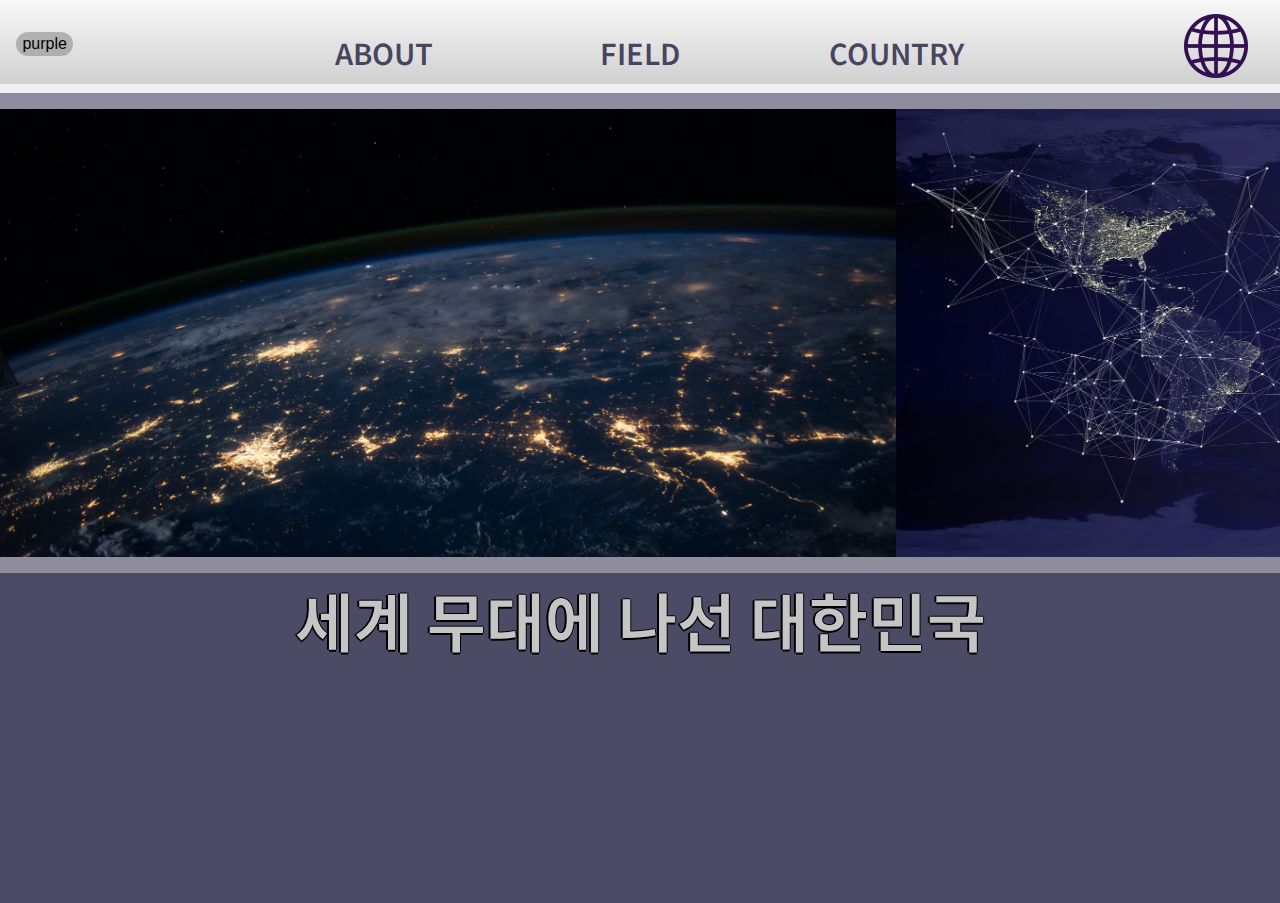
<file: index.html>
<!DOCTYPE html>
<html lang="en">
<head>
  <meta charset="UTF-8">
  <meta http-equiv="X-UA-Compatible" content="IE=edge">
  <meta name="viewport" content="width=device-width, initial-scale=1.0">
  <link rel="stylesheet" href="menugrid.css">
  <link rel="stylesheet" href="index.css">
  <link rel="preconnect" href="https://fonts.googleapis.com"><link rel="preconnect" href="https://fonts.gstatic.com" crossorigin><link href="https://fonts.googleapis.com/css2?family=Noto+Sans+KR:wght@100;300;400;500;700;900&display=swap" rel="stylesheet">
  <script src="https://www.w3schools.com/lib/w3.js"></script>
  <title>2022 한류 트렌드</title>
</head>
<body>
  <header>
    <div id="menu_tool">
      <button id="color_button" type="button"  onclick="color_change();">purple</button>
      <a href="index.html"><img id="world_img" src="world-wide-web.png"></a>
      <div class="menu_li">
      <span class="menu_lname">ABOUT</span>
      <ul class="menu">
        <li><a href="koreanwave.html">한류란?</a></li>
      </ul>
    </div>
    <div class="menu_li">
      <span class="menu_lname">FIELD</span>
      <ul class="menu">
        <li><a href="drama.html">드라마</a></li>
        <li><a href="movie.html">영화</a></li>
        <li><a href="k-pop.html">K-POP</a></li>
        <li><a href="food.html">음식</a></li>
      </ul>
    </div>
    <div class="menu_li">
      <span class="menu_lname">COUNTRY</span>
      <ul class="menu">
        <li><a href="asia.html">아시아·오세아니아</a></li>
        <li><a href="america.html">미주</a></li>
        <li><a href="europe.html">유럽</a></li>
        <li><a href="middleeast.html">중동</a></li>
        <li><a href="africa.html">아프리카</a></li>
      </ul>
    </div>
    </div>
  </header>
  <main>
    

    <div id="index_img">
      <img id="main_img" class="koreanwave" src="worldwide2.jpg" width="80%">
      <img id="main_img" class="koreanwave" src="worldwide1.jpg" width="80%">
    </div>
    <div id="index_des">세계 무대에 나선 대한민국</div>
  </main>
  <script>
    w3.slideshow(".koreanwave", 3000);
  </script>
  <script>
    function color_change(){
      const style = window.getComputedStyle(document.body);
      const color = style.backgroundColor;

      if (color == 'rgba(22, 18, 54, 0.765)'){
        document.body.style.backgroundColor = 'rgba(0, 10, 46, 0.765)';
        const btnElement = document.getElementById('color_button');
        btnElement.innerText = 'blue';
      }
      if(color == 'rgba(0, 10, 46, 0.765)'){
        document.body.style.backgroundColor = 'rgba(22, 18, 54, 0.765)';
        const btnElement = document.getElementById('color_button');
        btnElement.innerText = 'purple';
      }
    }
  </script>
    
</body>
</html>
</file>
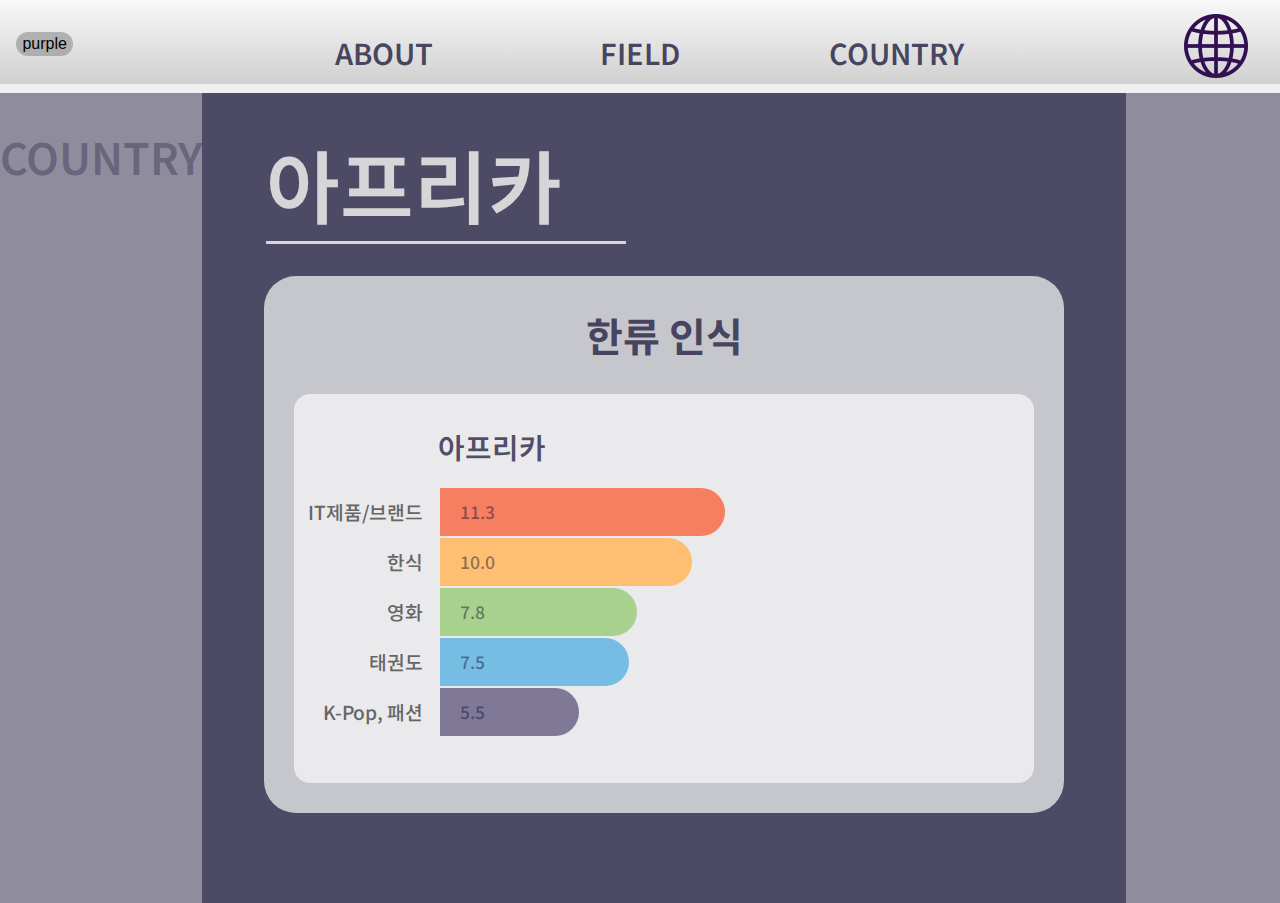
<file: africa.html>
<!DOCTYPE html>
<html lang="en">
<head>
  <meta charset="UTF-8">
  <meta http-equiv="X-UA-Compatible" content="IE=edge">
  <meta name="viewport" content="width=device-width, initial-scale=1.0">
  <link rel="stylesheet" href="menugrid.css">
  <link rel="stylesheet" href="grid.css">
  <link rel="stylesheet" href="country.css">
  <link rel="preconnect" href="https://fonts.googleapis.com"><link rel="preconnect" href="https://fonts.gstatic.com" crossorigin><link href="https://fonts.googleapis.com/css2?family=Noto+Sans+KR:wght@100;300;400;500;700;900&display=swap" rel="stylesheet">
  <title>2022 한류 트렌드</title>
</head>
<body>
  <header>
    
    <div id="menu_tool">
      <button id="color_button" type="button" onclick="color_change();">purple</button>
      <a href="index.html"><img id="world_img" src="world-wide-web.png"></a>
    <div class="menu_li">
      <span class="menu_lname">ABOUT</span>
      <ul class="menu">
        <li><a href="koreanwave.html">한류란?</a></li>
      </ul>
    </div>
    <div class="menu_li">
      <span class="menu_lname">FIELD</span>
      <ul class="menu">
        <li><a href="drama.html">드라마</a></li>
        <li><a href="movie.html">영화</a></li>
        <li><a href="k-pop.html">K-POP</a></li>
        <li><a href="food.html">음식</a></li>
      </ul>
    </div>
    <div class="menu_li">
      <span class="menu_lname">COUNTRY</span>
      <ul class="menu">
        <li><a href="asia.html">아시아·오세아니아</a></li>
        <li><a href="america.html">미주</a></li>
        <li><a href="europe.html">유럽</a></li>
        <li><a href="middleeast.html">중동</a></li>
        <li><a href="africa.html">아프리카</a></li>
      </ul>
    </div>
    </div>
  </header>
  <main>
    <leftside>
      <div id="menu_title">COUNTRY</div>
    </leftside>
    <maincontent>
      <div id="menu_li">아프리카</div>
      <div class="area_poll">
        <h1 id="poll_title">한류 인식</h1>
        <div class="box_poll">
          <p class="txt_question">아프리카</p>
          <div class="box_poll_graph">
            <ul class="list_poll_graph">
              <li>
                <span class="txt">IT제품/브랜드</span>
                <span class="txt_num">11.3</span>
              </li>
              <li>
                <span class="txt">한식</span>
                <span class="txt_num">10.0</span>
              </li>
              <li>
                <span class="txt">영화</span>
                <span class="txt_num">7.8</span>
              </li>
              <li>
                <span class="txt">태권도</span>
                <span class="txt_num">7.5</span>
              </li>
              <li>
                <span class="txt">K-Pop, 패션</span>
                <span class="txt_num">5.5</span>
              </li>
            </ul>            
            <div class="score_list"></div>
          </div>
        </div>
        <!-- //문항 -->
      </div>

    </maincontent>
    
    <rightside>

    </rightside>
  </main>

  <script>
    const part = document.querySelectorAll(".box_poll_graph");
    const questions = document.querySelectorAll(".list_poll_graph");
    const color = ["#F57F60", "#FEBF72", "#A9D18E", "#76BDE4", "#7F7896"];
    let rect = questions[0].offsetWidth; 


for(let i=0; i < questions.length ; i++ ){
    //** 그래프 그리기
    const lis = questions[i].querySelectorAll("li");
    const scoreValue = new Array();
    rect = questions[i].style.width = rect/rect * 20;
   
    for(let b = 0; b < lis.length ; b++ ){
        let bar = document.createElement("div");
        let num = null;
        let width = null;

        num = lis[b].querySelector(".txt_num").innerHTML;
        scoreValue.push(+ num);
        bar.className = "bar";
        bar.style.width = `${scoreValue[b] / rect * 100}%`; 
        bar.style.height = "3rem";
        bar.style.backgroundColor = color[b];
        lis[b].append(bar);
    }
 
}
  </script>
  <script>
    function color_change(){
      const style = window.getComputedStyle(document.body);
      const color = style.backgroundColor;
      if (color == 'rgba(22, 18, 54, 0.765)'){
        document.body.style.backgroundColor = 'rgba(0, 10, 46, 0.765)';
        const btnElement = document.getElementById('color_button');
        btnElement.innerText = 'blue';
      }
      if(color == 'rgba(0, 10, 46, 0.765)'){
        document.body.style.backgroundColor = 'rgba(22, 18, 54, 0.765)';
        const btnElement = document.getElementById('color_button');
        btnElement.innerText = 'purple';
      }
    }
  </script>
</body>
</html>
</file>
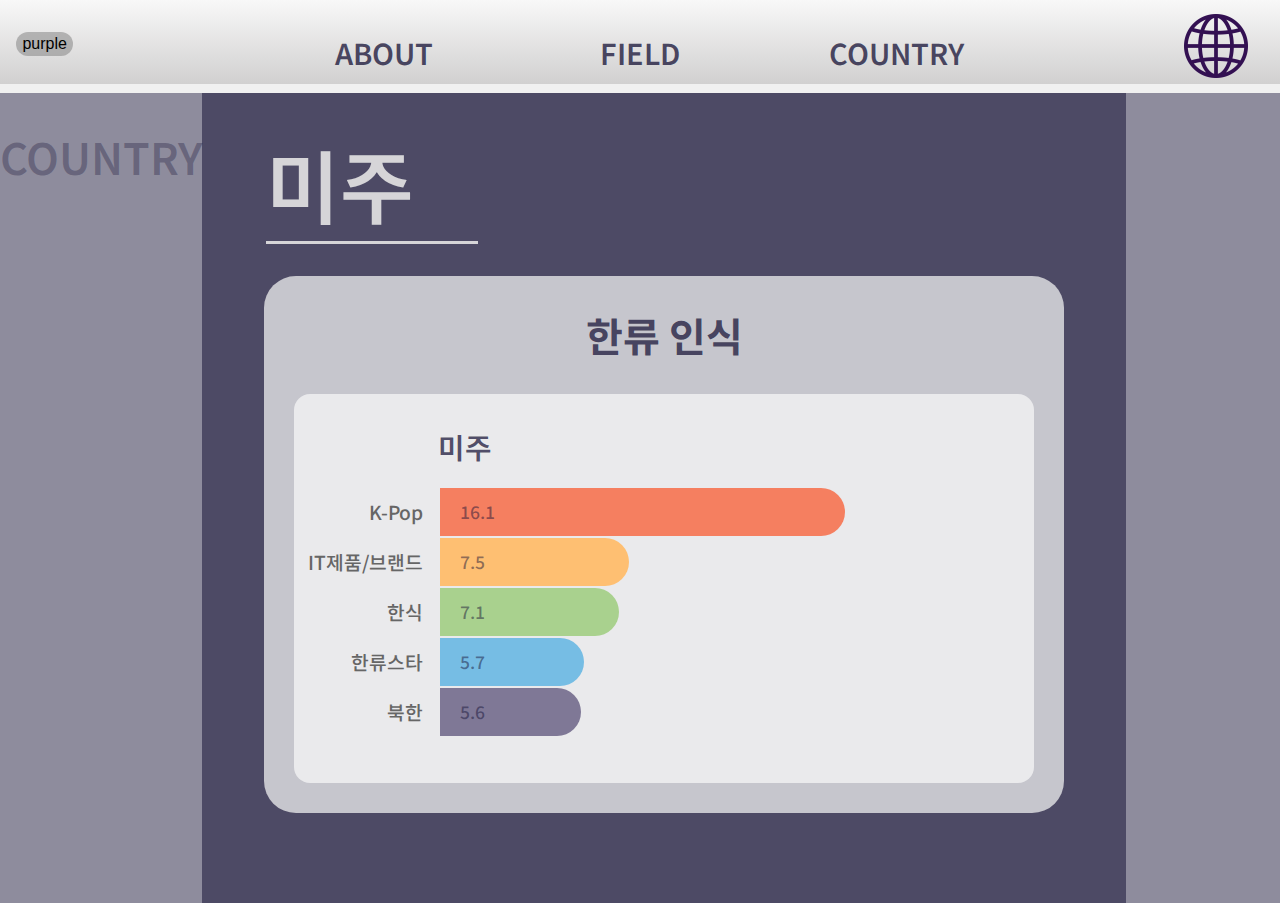
<file: america.html>
<!DOCTYPE html>
<html lang="en">
<head>
  <meta charset="UTF-8">
  <meta http-equiv="X-UA-Compatible" content="IE=edge">
  <meta name="viewport" content="width=device-width, initial-scale=1.0">
  <link rel="stylesheet" href="menugrid.css">
  <link rel="stylesheet" href="grid.css">
  <link rel="stylesheet" href="country.css">
  <link rel="preconnect" href="https://fonts.googleapis.com"><link rel="preconnect" href="https://fonts.gstatic.com" crossorigin><link href="https://fonts.googleapis.com/css2?family=Noto+Sans+KR:wght@100;300;400;500;700;900&display=swap" rel="stylesheet">
  <title>2022 한류 트렌드</title>
</head>
<body>
  <header>
    
    <div id="menu_tool">
      <button id="color_button" type="button" onclick="color_change();">purple</button>
      <a href="index.html"><img id="world_img" src="world-wide-web.png"></a>
    <div class="menu_li">
      <span class="menu_lname">ABOUT</span>
      <ul class="menu">
        <li><a href="koreanwave.html">한류란?</a></li>
      </ul>
    </div>
    <div class="menu_li">
      <span class="menu_lname">FIELD</span>
      <ul class="menu">
        <li><a href="drama.html">드라마</a></li>
        <li><a href="movie.html">영화</a></li>
        <li><a href="k-pop.html">K-POP</a></li>
        <li><a href="food.html">음식</a></li>
      </ul>
    </div>
    <div class="menu_li">
      <span class="menu_lname">COUNTRY</span>
      <ul class="menu">
        <li><a href="asia.html">아시아·오세아니아</a></li>
        <li><a href="america.html">미주</a></li>
        <li><a href="europe.html">유럽</a></li>
        <li><a href="middleeast.html">중동</a></li>
        <li><a href="africa.html">아프리카</a></li>
      </ul>
    </div>
    </div>
  </header>
  <main>
    <leftside>
      <div id="menu_title">COUNTRY</div>
    </leftside>
    <maincontent>
      <div id="menu_li">미주</div>
      <div class="area_poll">
        <h1 id="poll_title">한류 인식</h1>
        <div class="box_poll">
          <p class="txt_question">미주</p>
          <div class="box_poll_graph">
            <ul class="list_poll_graph">
              <li>
                <span class="txt">K-Pop</span>
                <span class="txt_num">16.1</span>
              </li>
              <li>
                <span class="txt">IT제품/브랜드</span>
                <span class="txt_num">7.5</span>
              </li>
              <li>
                <span class="txt">한식</span>
                <span class="txt_num">7.1</span>
              </li>
              <li>
                <span class="txt">한류스타</span>
                <span class="txt_num">5.7</span>
              </li>
              <li>
                <span class="txt">북한</span>
                <span class="txt_num">5.6</span>
              </li>
            </ul>            
            <div class="score_list"></div>
          </div>
        </div>
        <!-- //문항 -->
      </div>

    </maincontent>
    
    <rightside>

    </rightside>
  </main>

  <script>
    const part = document.querySelectorAll(".box_poll_graph");
    const questions = document.querySelectorAll(".list_poll_graph");
    const color = ["#F57F60", "#FEBF72", "#A9D18E", "#76BDE4", "#7F7896"];
    let rect = questions[0].offsetWidth; 


for(let i=0; i < questions.length ; i++ ){
    //** 그래프 그리기
    const lis = questions[i].querySelectorAll("li");
    const scoreValue = new Array();
    rect = questions[i].style.width = rect/rect * 20;
   
    for(let b = 0; b < lis.length ; b++ ){
        let bar = document.createElement("div");
        let num = null;
        let width = null;

        num = lis[b].querySelector(".txt_num").innerHTML;
        scoreValue.push(+ num);
        bar.className = "bar";
        bar.style.width = `${scoreValue[b] / rect * 100}%`; 
        bar.style.height = "3rem";
        bar.style.backgroundColor = color[b];
        lis[b].append(bar);
    }
 
}
  </script>
  <script>
    function color_change(){
      const style = window.getComputedStyle(document.body);
      const color = style.backgroundColor;
      if (color == 'rgba(22, 18, 54, 0.765)'){
        document.body.style.backgroundColor = 'rgba(0, 10, 46, 0.765)';
        const btnElement = document.getElementById('color_button');
        btnElement.innerText = 'blue';
      }
      if(color == 'rgba(0, 10, 46, 0.765)'){
        document.body.style.backgroundColor = 'rgba(22, 18, 54, 0.765)';
        const btnElement = document.getElementById('color_button');
        btnElement.innerText = 'purple';
      }
    }
  </script>
</body>
</html>
</file>
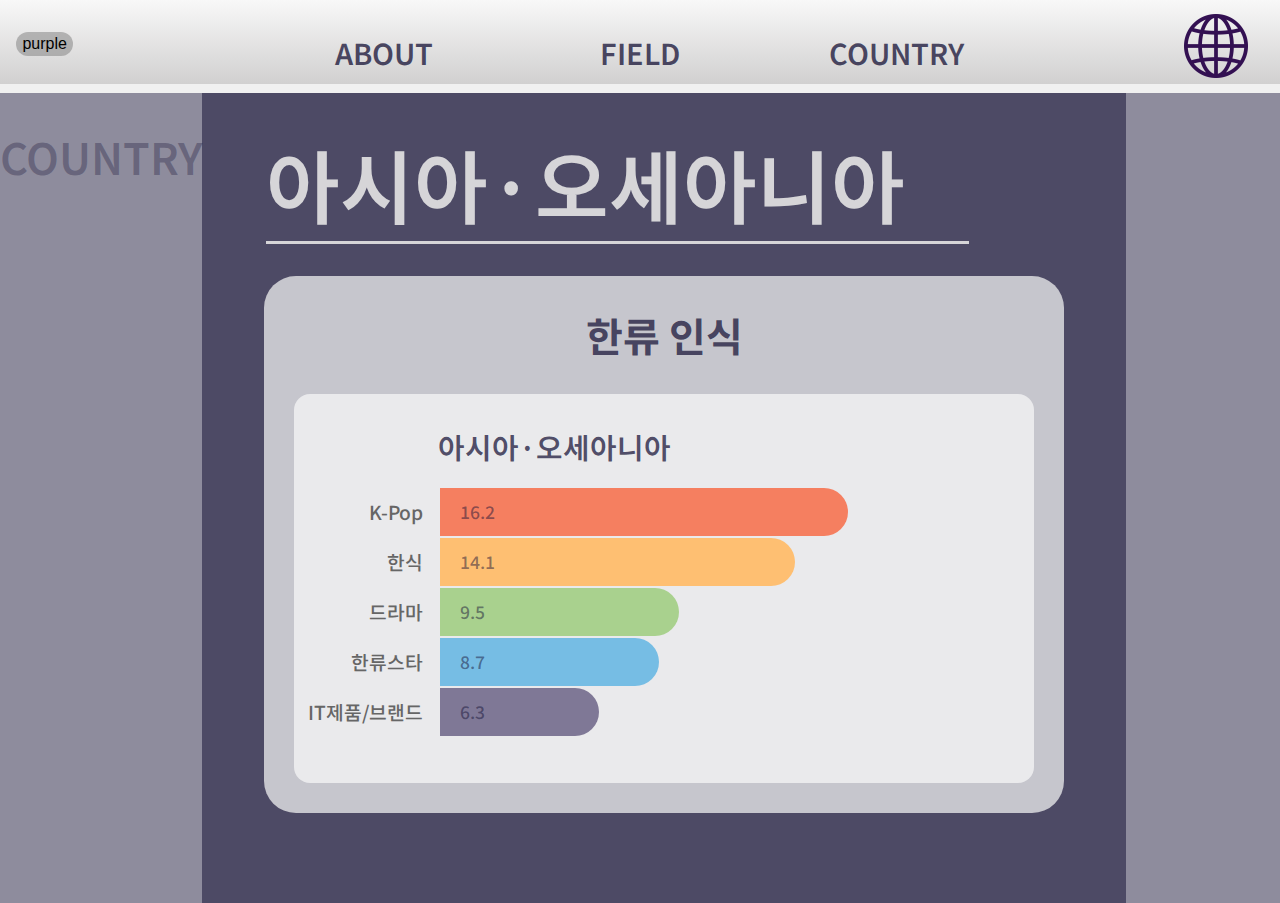
<file: asia.html>
<!DOCTYPE html>
<html lang="en">
<head>
  <meta charset="UTF-8">
  <meta http-equiv="X-UA-Compatible" content="IE=edge">
  <meta name="viewport" content="width=device-width, initial-scale=1.0">
  <link rel="stylesheet" href="menugrid.css">
  <link rel="stylesheet" href="grid.css">
  <link rel="stylesheet" href="country.css">
  <link rel="preconnect" href="https://fonts.googleapis.com"><link rel="preconnect" href="https://fonts.gstatic.com" crossorigin><link href="https://fonts.googleapis.com/css2?family=Noto+Sans+KR:wght@100;300;400;500;700;900&display=swap" rel="stylesheet">
  <title>2022 한류 트렌드</title>
</head>
<body>
  <header>
    
    <div id="menu_tool">
      <button id="color_button" type="button" onclick="color_change();">purple</button>
      <a href="index.html"><img id="world_img" src="world-wide-web.png"></a>
    <div class="menu_li">
      <span class="menu_lname">ABOUT</span>
      <ul class="menu">
        <li><a href="koreanwave.html">한류란?</a></li>
      </ul>
    </div>
    <div class="menu_li">
      <span class="menu_lname">FIELD</span>
      <ul class="menu">
        <li><a href="drama.html">드라마</a></li>
        <li><a href="movie.html">영화</a></li>
        <li><a href="k-pop.html">K-POP</a></li>
        <li><a href="food.html">음식</a></li>
      </ul>
    </div>
    <div class="menu_li">
      <span class="menu_lname">COUNTRY</span>
      <ul class="menu">
        <li><a href="asia.html">아시아·오세아니아</a></li>
        <li><a href="america.html">미주</a></li>
        <li><a href="europe.html">유럽</a></li>
        <li><a href="middleeast.html">중동</a></li>
        <li><a href="africa.html">아프리카</a></li>
      </ul>
    </div>
    </div>
  </header>
  <main>
    <leftside>
      <div id="menu_title">COUNTRY</div>
    </leftside>
    <maincontent>
      <div id="menu_li">아시아·오세아니아</div>
      <div class="area_poll">
        <h1 id="poll_title">한류 인식</h1>
        <div class="box_poll">
          <p class="txt_question">아시아·오세아니아</p>
          <div class="box_poll_graph">
            <ul class="list_poll_graph">
              <li>
                <span class="txt">K-Pop</span>
                <span class="txt_num">16.2</span>
              </li>
              <li>
                <span class="txt">한식</span>
                <span class="txt_num">14.1</span>
              </li>
              <li>
                <span class="txt">드라마</span>
                <span class="txt_num">9.5</span>
              </li>
              <li>
                <span class="txt">한류스타</span>
                <span class="txt_num">8.7</span>
              </li>
              <li>
                <span class="txt">IT제품/브랜드</span>
                <span class="txt_num">6.3</span>
              </li>
            </ul>            
            <div class="score_list"></div>
          </div>
        </div>
        <!-- //문항 -->
      </div>

    </maincontent>
    
    <rightside>

    </rightside>
  </main>

  <script>
    const part = document.querySelectorAll(".box_poll_graph");
    const questions = document.querySelectorAll(".list_poll_graph");
    const color = ["#F57F60", "#FEBF72", "#A9D18E", "#76BDE4", "#7F7896"];
    let rect = questions[0].offsetWidth; 


for(let i=0; i < questions.length ; i++ ){
    //** 그래프 그리기
    const lis = questions[i].querySelectorAll("li");
    const scoreValue = new Array();
    rect = questions[i].style.width = rect/rect * 20;
   
    for(let b = 0; b < lis.length ; b++ ){
        let bar = document.createElement("div");
        let num = null;
        let width = null;

        num = lis[b].querySelector(".txt_num").innerHTML;
        scoreValue.push(+ num);
        bar.className = "bar";
        bar.style.width = `${scoreValue[b] / rect * 100}%`; 
        bar.style.height = "3rem";
        bar.style.backgroundColor = color[b];
        lis[b].append(bar);
    }
 
}
  </script>
  <script>
    function color_change(){
      const style = window.getComputedStyle(document.body);
      const color = style.backgroundColor;
      if (color == 'rgba(22, 18, 54, 0.765)'){
        document.body.style.backgroundColor = 'rgba(0, 10, 46, 0.765)';
        const btnElement = document.getElementById('color_button');
        btnElement.innerText = 'blue';
      }
      if(color == 'rgba(0, 10, 46, 0.765)'){
        document.body.style.backgroundColor = 'rgba(22, 18, 54, 0.765)';
        const btnElement = document.getElementById('color_button');
        btnElement.innerText = 'purple';
      }
    }
  </script>
</body>
</html>
</file>
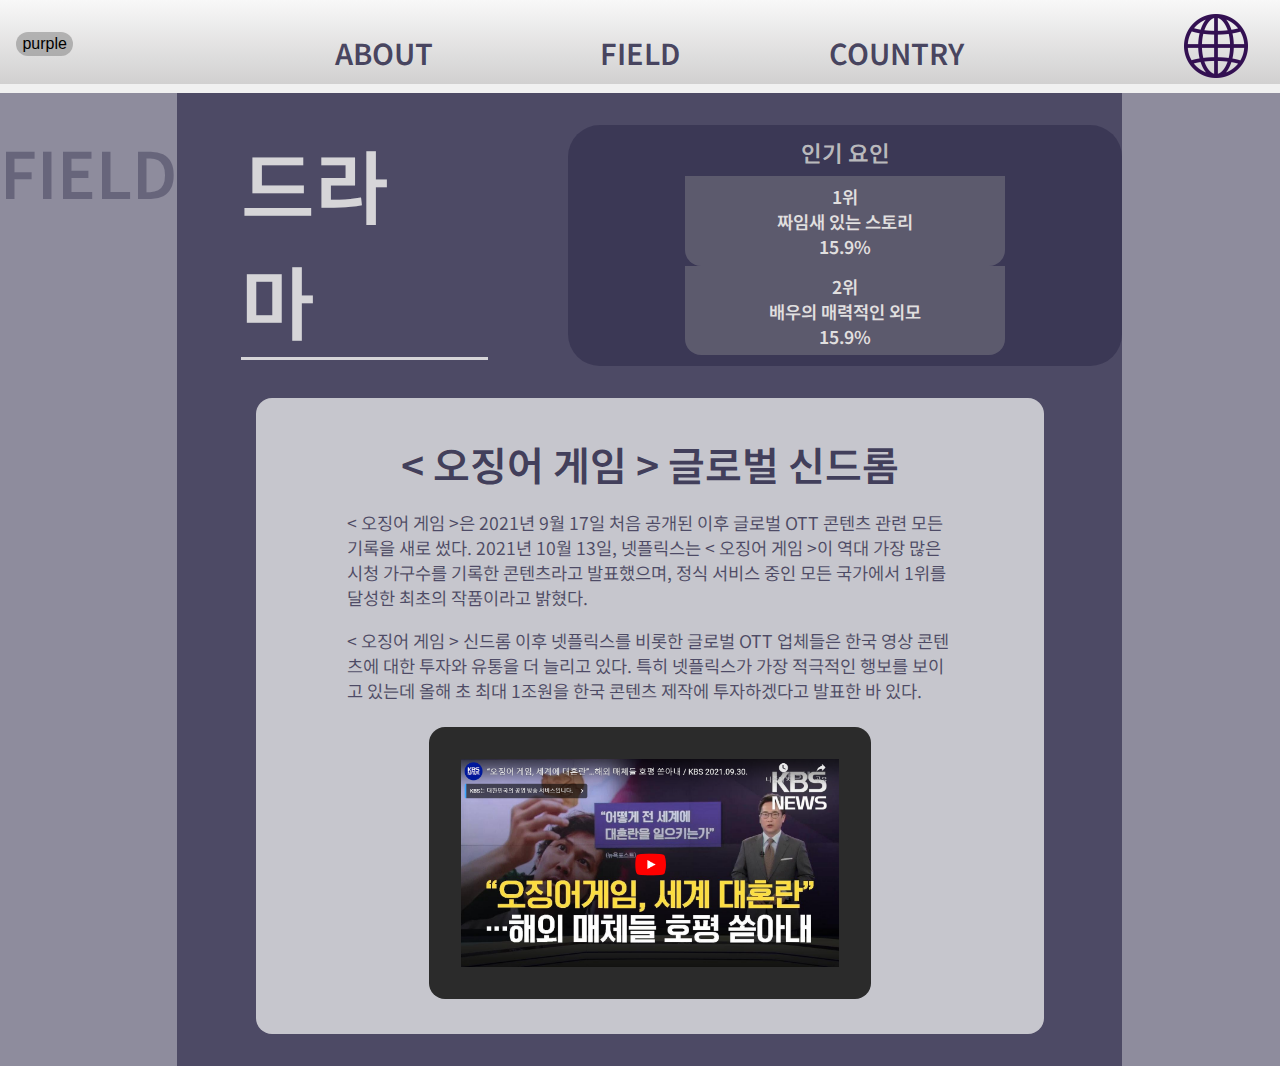
<file: drama.html>
<!DOCTYPE html>
<html lang="en">
<head>
  <meta charset="UTF-8">
  <meta http-equiv="X-UA-Compatible" content="IE=edge">
  <meta name="viewport" content="width=device-width, initial-scale=1.0">
  <link rel="stylesheet" href="menugrid.css">
  <link rel="stylesheet" href="grid.css">
  <link rel="stylesheet" href="field.css">
  <link rel="preconnect" href="https://fonts.googleapis.com"><link rel="preconnect" href="https://fonts.gstatic.com" crossorigin><link href="https://fonts.googleapis.com/css2?family=Noto+Sans+KR:wght@100;300;400;500;700;900&display=swap" rel="stylesheet">
  <title>2022 한류 트렌드</title>
</head>
<body>
  <header>
    
    <div id="menu_tool">
      <button id="color_button" type="button" onclick="color_change();">purple</button>
      <a href="index.html"><img id="world_img" src="world-wide-web.png"></a>
    <div class="menu_li">
      <span class="menu_lname">ABOUT</span>
      <ul class="menu">
        <li><a href="koreanwave.html">한류란?</a></li>
      </ul>
    </div>
    <div class="menu_li">
      <span class="menu_lname">FIELD</span>
      <ul class="menu">
        <li><a href="drama.html">드라마</a></li>
        <li><a href="movie.html">영화</a></li>
        <li><a href="k-pop.html">K-POP</a></li>
        <li><a href="food.html">음식</a></li>
      </ul>
    </div>
    <div class="menu_li">
      <span class="menu_lname">COUNTRY</span>
      <ul class="menu">
        <li><a href="asia.html">아시아·오세아니아</a></li>
        <li><a href="america.html">미주</a></li>
        <li><a href="europe.html">유럽</a></li>
        <li><a href="middleeast.html">중동</a></li>
        <li><a href="africa.html">아프리카</a></li>
      </ul>
    </div>
    </div>
  </header>
  <main>
    <leftside>
      <div id="menu_title">FIELD</div>
    </leftside>
    <maincontent>
      <div id="up">
        <div id="menu_li">드라마</div>
        <div id="famous">
          <div id="famous_title">인기 요인</div>
          <div class="reason">
            <span>1위</span><br><span>짜임새 있는 스토리</span><br><span>15.9%</span>
          </div>
          <div class="reason">
            <span>2위</span><br><span>배우의 매력적인 외모</span><br><span>15.9%</span>
          </div>
        </div>
      </div>
      
      <div id="main_tool">
        <h2 id="main_title"> &lt; 오징어 게임 &gt; 글로벌 신드롬 </h2>
        <div id="main_content">
          <p>
            &lt; 오징어 게임 &gt;은 2021년 9월 17일 처음 공개된 이후 글로벌 OTT 콘텐츠 관련 모든 기록을 새로 썼다. 2021년 10월 13일, 넷플릭스는 &lt; 오징어 게임 &gt;이 역대 가장 많은 시청 가구수를 기록한 콘텐츠라고 발표했으며, 정식 서비스 중인 모든 국가에서 1위를 달성한 최초의 작품이라고 밝혔다.
          </p>
          <p>
            &lt; 오징어 게임 &gt; 신드롬 이후 넷플릭스를 비롯한 글로벌 OTT 업체들은 한국 영상 콘텐츠에 대한 투자와 유통을 더 늘리고 있다. 특히 넷플릭스가 가장 적극적인 행보를 보이고 있는데 올해 초 최대 1조원을 한국 콘텐츠 제작에 투자하겠다고 발표한 바 있다. 
          </p>
        </div>
        
        <a   href="https://www.youtube.com/watch?v=un8Ct4SK9m4" target="_blank"><img id="main_image" src="오징어 게임 뉴스.png" alt="이미지를 누르면 유튜브 링크로 이동합니다."></a>
      </div>
      
  
    </maincontent>
    
    <rightside>

    </rightside>
  </main>
  <script>
    function color_change(){
      const style = window.getComputedStyle(document.body);
      const color = style.backgroundColor;
      console.log(color);
      if (color == 'rgba(22, 18, 54, 0.765)'){
        document.body.style.backgroundColor = 'rgba(0, 10, 46, 0.765)';
        const btnElement = document.getElementById('color_button');
        btnElement.innerText = 'blue';
      }
      if(color == 'rgba(0, 10, 46, 0.765)'){
        document.body.style.backgroundColor = 'rgba(22, 18, 54, 0.765)';
        const btnElement = document.getElementById('color_button');
        btnElement.innerText = 'purple';
      }
    }
  </script>
</body>
</html>
</file>
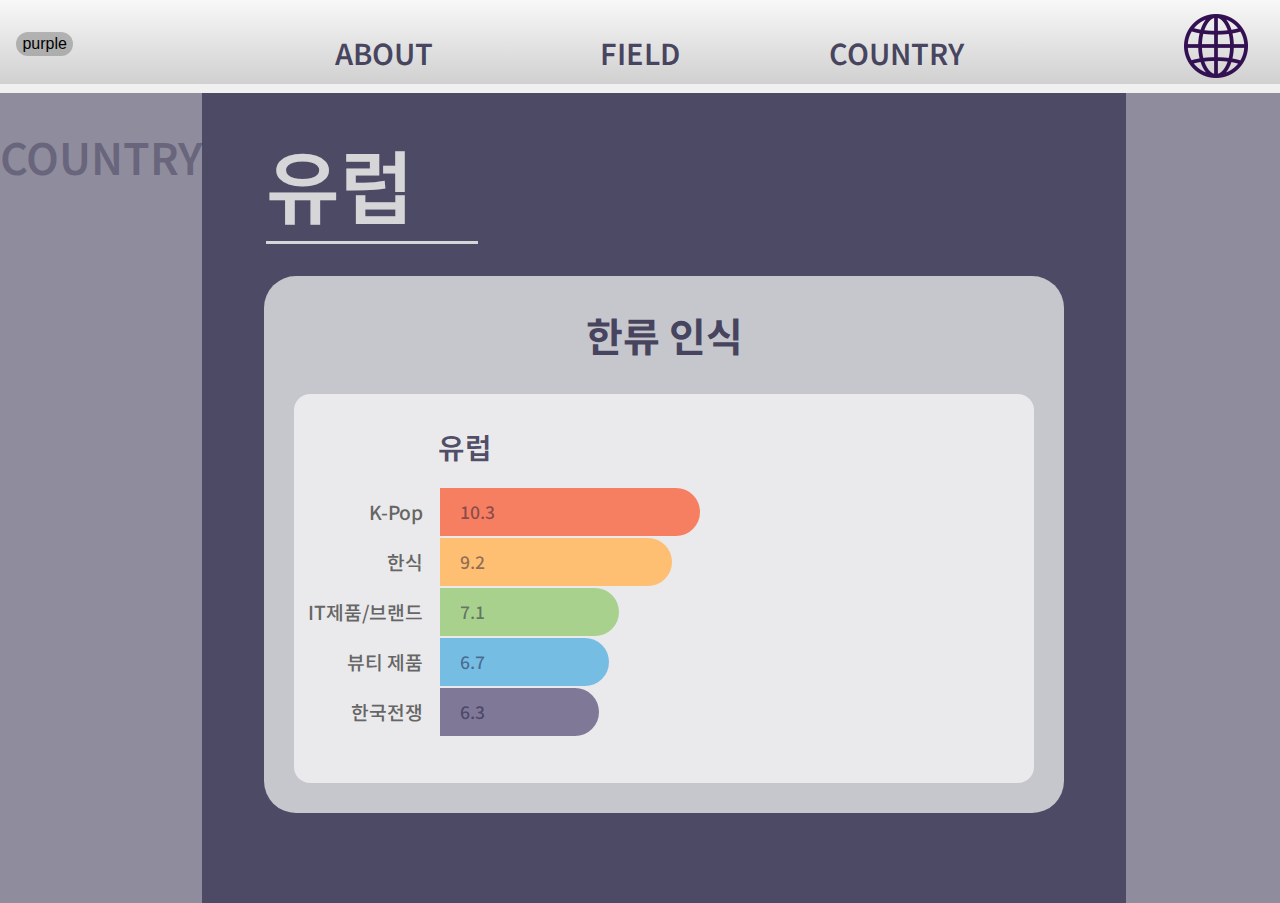
<file: europe.html>
<!DOCTYPE html>
<html lang="en">
<head>
  <meta charset="UTF-8">
  <meta http-equiv="X-UA-Compatible" content="IE=edge">
  <meta name="viewport" content="width=device-width, initial-scale=1.0">
  <link rel="stylesheet" href="menugrid.css">
  <link rel="stylesheet" href="grid.css">
  <link rel="stylesheet" href="country.css">
  <link rel="preconnect" href="https://fonts.googleapis.com"><link rel="preconnect" href="https://fonts.gstatic.com" crossorigin><link href="https://fonts.googleapis.com/css2?family=Noto+Sans+KR:wght@100;300;400;500;700;900&display=swap" rel="stylesheet">
  <title>2022 한류 트렌드</title>
</head>
<body>
  <header>
    
    <div id="menu_tool">
      <button id="color_button" type="button" onclick="color_change();">purple</button>
      <a href="index.html"><img id="world_img" src="world-wide-web.png"></a>
    <div class="menu_li">
      <span class="menu_lname">ABOUT</span>
      <ul class="menu">
        <li><a href="koreanwave.html">한류란?</a></li>
      </ul>
    </div>
    <div class="menu_li">
      <span class="menu_lname">FIELD</span>
      <ul class="menu">
        <li><a href="drama.html">드라마</a></li>
        <li><a href="movie.html">영화</a></li>
        <li><a href="k-pop.html">K-POP</a></li>
        <li><a href="food.html">음식</a></li>
      </ul>
    </div>
    <div class="menu_li">
      <span class="menu_lname">COUNTRY</span>
      <ul class="menu">
        <li><a href="asia.html">아시아·오세아니아</a></li>
        <li><a href="america.html">미주</a></li>
        <li><a href="europe.html">유럽</a></li>
        <li><a href="middleeast.html">중동</a></li>
        <li><a href="africa.html">아프리카</a></li>
      </ul>
    </div>
    </div>
  </header>
  <main>
    <leftside>
      <div id="menu_title">COUNTRY</div>
    </leftside>
    <maincontent>
      <div id="menu_li">유럽</div>
      <div class="area_poll">
        <h1 id="poll_title">한류 인식</h1>
        <div class="box_poll">
          <p class="txt_question">유럽</p>
          <div class="box_poll_graph">
            <ul class="list_poll_graph">
              <li>
                <span class="txt">K-Pop</span>
                <span class="txt_num">10.3</span>
              </li>
              <li>
                <span class="txt">한식</span>
                <span class="txt_num">9.2</span>
              </li>
              <li>
                <span class="txt">IT제품/브랜드</span>
                <span class="txt_num">7.1</span>
              </li>
              <li>
                <span class="txt">뷰티 제품</span>
                <span class="txt_num">6.7</span>
              </li>
              <li>
                <span class="txt">한국전쟁</span>
                <span class="txt_num">6.3</span>
              </li>
            </ul>            
            <div class="score_list"></div>
          </div>
        </div>
        <!-- //문항 -->
      </div>

    </maincontent>
    
    <rightside>

    </rightside>
  </main>

  <script>
    const part = document.querySelectorAll(".box_poll_graph");
    const questions = document.querySelectorAll(".list_poll_graph");
    const color = ["#F57F60", "#FEBF72", "#A9D18E", "#76BDE4", "#7F7896"];
    let rect = questions[0].offsetWidth; 


for(let i=0; i < questions.length ; i++ ){
    //** 그래프 그리기
    const lis = questions[i].querySelectorAll("li");
    const scoreValue = new Array();
    rect = questions[i].style.width = rect/rect * 20;
   
    for(let b = 0; b < lis.length ; b++ ){
        let bar = document.createElement("div");
        let num = null;
        let width = null;

        num = lis[b].querySelector(".txt_num").innerHTML;
        scoreValue.push(+ num);
        bar.className = "bar";
        bar.style.width = `${scoreValue[b] / rect * 100}%`; 
        bar.style.height = "3rem";
        bar.style.backgroundColor = color[b];
        lis[b].append(bar);
    }
 
}
  </script>
  <script>
    function color_change(){
      const style = window.getComputedStyle(document.body);
      const color = style.backgroundColor;
      if (color == 'rgba(22, 18, 54, 0.765)'){
        document.body.style.backgroundColor = 'rgba(0, 10, 46, 0.765)';
        const btnElement = document.getElementById('color_button');
        btnElement.innerText = 'blue';
      }
      if(color == 'rgba(0, 10, 46, 0.765)'){
        document.body.style.backgroundColor = 'rgba(22, 18, 54, 0.765)';
        const btnElement = document.getElementById('color_button');
        btnElement.innerText = 'purple';
      }
    }
  </script>
</body>
</html>
</file>
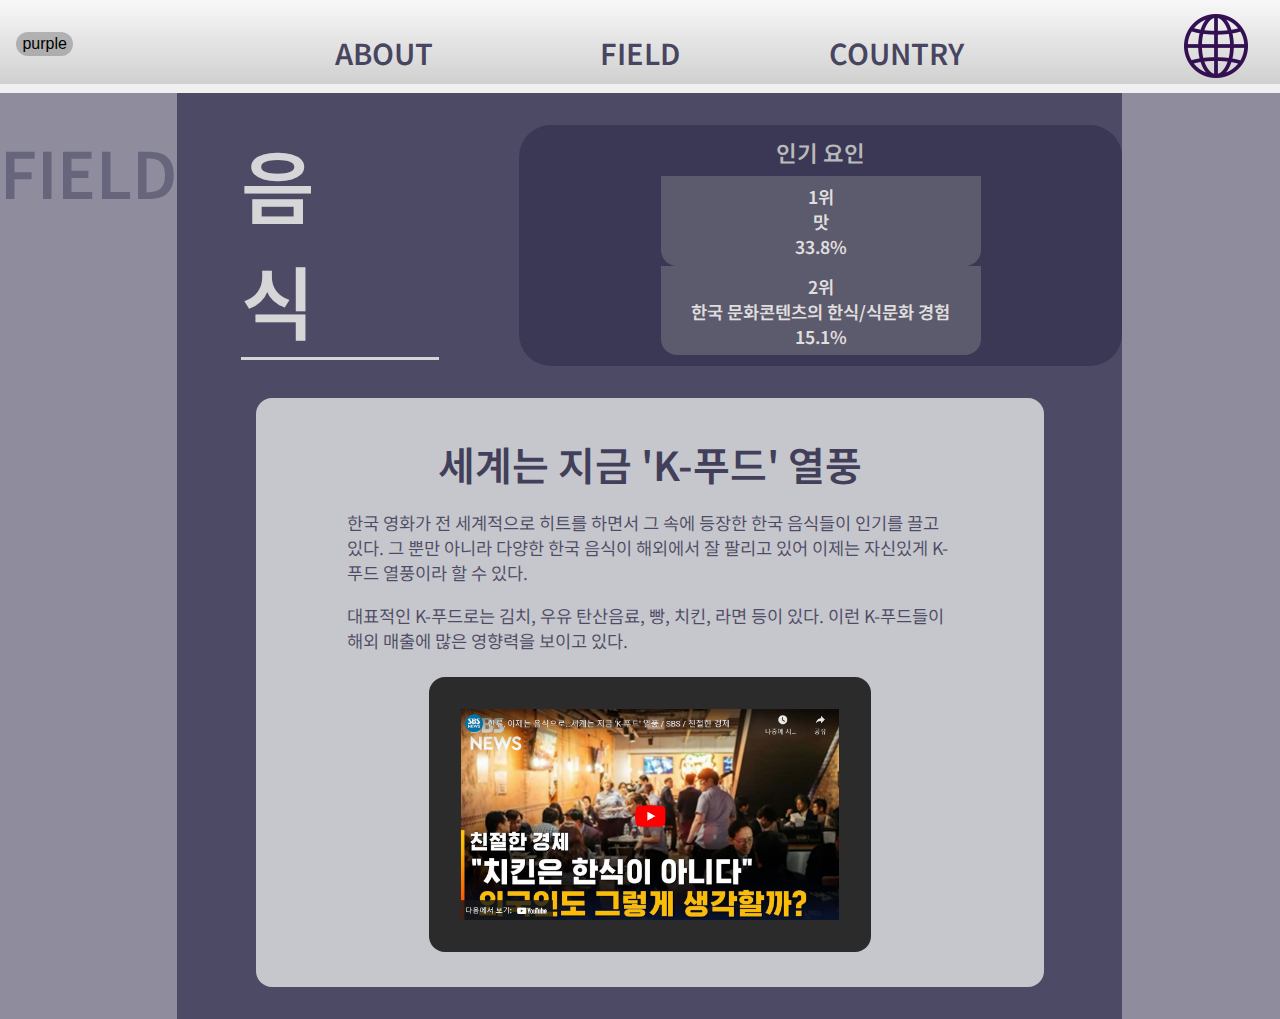
<file: food.html>
<!DOCTYPE html>
<html lang="en">
<head>
  <meta charset="UTF-8">
  <meta http-equiv="X-UA-Compatible" content="IE=edge">
  <meta name="viewport" content="width=device-width, initial-scale=1.0">
  <link rel="stylesheet" href="menugrid.css">
  <link rel="stylesheet" href="grid.css">
  <link rel="stylesheet" href="field.css">
  <link rel="preconnect" href="https://fonts.googleapis.com"><link rel="preconnect" href="https://fonts.gstatic.com" crossorigin><link href="https://fonts.googleapis.com/css2?family=Noto+Sans+KR:wght@100;300;400;500;700;900&display=swap" rel="stylesheet">
  <title>2022 한류 트렌드</title>
</head>
<body>
  <header>
    
    <div id="menu_tool">
      <button id="color_button" type="button" onclick="color_change();">purple</button>
      <a href="index.html"><img id="world_img" src="world-wide-web.png"></a>
    <div class="menu_li">
      <span class="menu_lname">ABOUT</span>
      <ul class="menu">
        <li><a href="koreanwave.html">한류란?</a></li>
      </ul>
    </div>
    <div class="menu_li">
      <span class="menu_lname">FIELD</span>
      <ul class="menu">
        <li><a href="drama.html">드라마</a></li>
        <li><a href="movie.html">영화</a></li>
        <li><a href="k-pop.html">K-POP</a></li>
        <li><a href="food.html">음식</a></li>
      </ul>
    </div>
    <div class="menu_li">
      <span class="menu_lname">COUNTRY</span>
      <ul class="menu">
        <li><a href="asia.html">아시아·오세아니아</a></li>
        <li><a href="america.html">미주</a></li>
        <li><a href="europe.html">유럽</a></li>
        <li><a href="middleeast.html">중동</a></li>
        <li><a href="africa.html">아프리카</a></li>
      </ul>
    </div>
    </div>
  </header>
  <main>
    <leftside>
      <div id="menu_title">FIELD</div>
    </leftside>
    <maincontent>
      <div id="up">
        <div id="menu_li">음식</div>
        <div id="famous">
          <div id="famous_title">인기 요인</div>
          <div class="reason">
            <span>1위</span><br><span>맛</span><br><span>33.8%</span>
          </div>
          <div class="reason">
            <span>2위</span><br><span>한국 문화콘텐츠의 한식/식문화 경험</span><br><span>15.1%</span>
          </div>
        </div>
      </div>
      
      <div id="main_tool">
        <h2 id="main_title">  세계는 지금 'K-푸드' 열풍 </h2>

        <div id="main_content">
          <p>
            한국 영화가 전 세계적으로 히트를 하면서 그 속에 등장한 한국 음식들이 인기를 끌고 있다. 그 뿐만 아니라 다양한 한국 음식이 해외에서 잘 팔리고 있어 이제는 자신있게 K-푸드 열풍이라 할 수 있다.
          </p>
          <p>
            대표적인 K-푸드로는 김치, 우유 탄산음료, 빵, 치킨, 라면 등이 있다. 이런 K-푸드들이 해외 매출에 많은 영향력을 보이고 있다.  
          </p>
        </div>
        <a href="https://www.youtube.com/watch?v=HDV6CDZ18z8" target="_blank"><img id="main_image" src="한류 음식 뉴스.png" alt="이미지를 누르면 유튜브 링크로 이동합니다."></a>
      </div>
      
    </maincontent>
    
    <rightside>

    </rightside>
  </main>
  <script>
    function color_change(){
      const style = window.getComputedStyle(document.body);
      const color = style.backgroundColor;
      console.log(color);
      if (color == 'rgba(22, 18, 54, 0.765)'){
        document.body.style.backgroundColor = 'rgba(0, 10, 46, 0.765)';
        const btnElement = document.getElementById('color_button');
        btnElement.innerText = 'blue';
      }
      if(color == 'rgba(0, 10, 46, 0.765)'){
        document.body.style.backgroundColor = 'rgba(22, 18, 54, 0.765)';
        const btnElement = document.getElementById('color_button');
        btnElement.innerText = 'purple';
      }
    }
  </script>
</body>
</html>
</file>
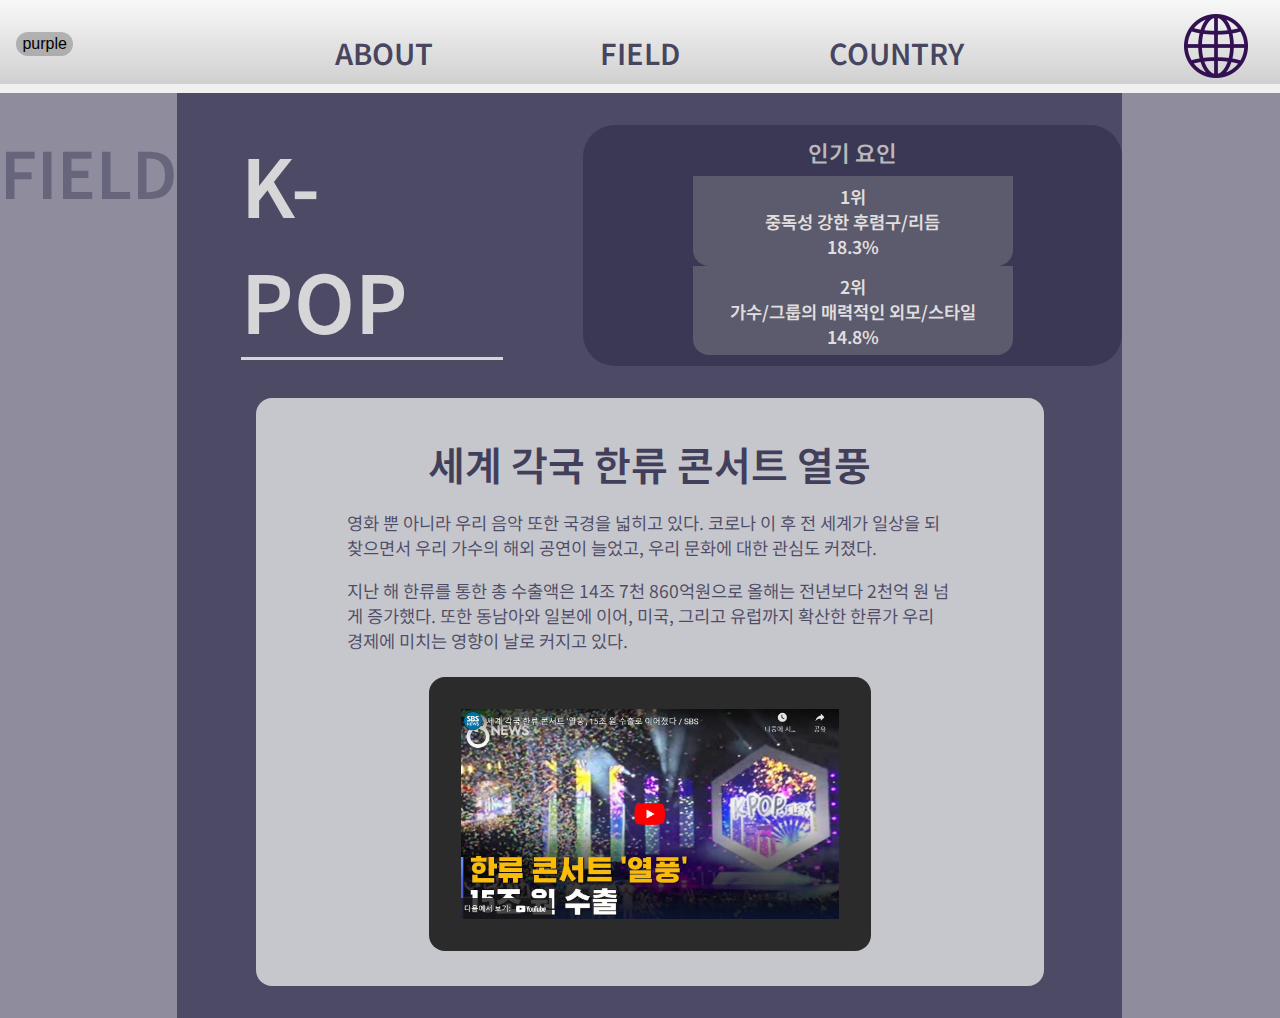
<file: k-pop.html>
<!DOCTYPE html>
<html lang="en">
<head>
  <meta charset="UTF-8">
  <meta http-equiv="X-UA-Compatible" content="IE=edge">
  <meta name="viewport" content="width=device-width, initial-scale=1.0">
  <link rel="stylesheet" href="menugrid.css">
  <link rel="stylesheet" href="grid.css">
  <link rel="stylesheet" href="field.css">
  <link rel="preconnect" href="https://fonts.googleapis.com"><link rel="preconnect" href="https://fonts.gstatic.com" crossorigin><link href="https://fonts.googleapis.com/css2?family=Noto+Sans+KR:wght@100;300;400;500;700;900&display=swap" rel="stylesheet">
  <title>2022 한류 트렌드</title>
</head>
<body>
  <header>
    
    <div id="menu_tool">
      <button id="color_button" type="button" onclick="color_change();">purple</button>
      <a href="index.html"><img id="world_img" src="world-wide-web.png"></a>
    <div class="menu_li">
      <span class="menu_lname">ABOUT</span>
      <ul class="menu">
        <li><a href="koreanwave.html">한류란?</a></li>
      </ul>
    </div>
    <div class="menu_li">
      <span class="menu_lname">FIELD</span>
      <ul class="menu">
        <li><a href="drama.html">드라마</a></li>
        <li><a href="movie.html">영화</a></li>
        <li><a href="k-pop.html">K-POP</a></li>
        <li><a href="food.html">음식</a></li>
      </ul>
    </div>
    <div class="menu_li">
      <span class="menu_lname">COUNTRY</span>
      <ul class="menu">
        <li><a href="asia.html">아시아·오세아니아</a></li>
        <li><a href="america.html">미주</a></li>
        <li><a href="europe.html">유럽</a></li>
        <li><a href="middleeast.html">중동</a></li>
        <li><a href="africa.html">아프리카</a></li>
      </ul>
    </div>
    </div>
  </header>
  <main>
    <leftside>
      <div id="menu_title">FIELD</div>
    </leftside>
    <maincontent>
      <div id="up">
        <div id="menu_li">K-POP</div>
        <div id="famous">
          <div id="famous_title">인기 요인</div>
          <div class="reason">
            <span>1위</span><br><span>중독성 강한 후렴구/리듬</span><br><span>18.3%</span>
          </div>
          <div class="reason">
            <span>2위</span><br><span>가수/그룹의 매력적인 외모/스타일</span><br><span>14.8%</span>
          </div>
        </div>
      </div>
      

      <div id="main_tool">
        <h2 id="main_title"> 세계 각국 한류 콘서트 열풍 </h2>

        <div id="main_content">
          <p>
            영화 뿐 아니라 우리 음악 또한 국경을 넓히고 있다. 코로나 이 후 전 세계가 일상을 되찾으면서 우리 가수의 해외 공연이 늘었고, 우리 문화에 대한 관심도 커졌다.
          </p>
          <p>
            지난 해 한류를 통한 총 수출액은 14조 7천 860억원으로 올해는 전년보다 2천억 원 넘게 증가했다. 또한 동남아와 일본에 이어, 미국, 그리고 유럽까지 확산한 한류가 우리 경제에 미치는 영향이 날로 커지고 있다.
          </p>
        </div>
        <a href="https://www.youtube.com/watch?v=aZlmqpfDbjQ" target="_blank"><img id="main_image" src="k-pop 뉴스.png" alt="이미지를 누르면 유튜브 링크로 이동합니다."></a>
      </div>
      
    </maincontent>
    
    <rightside>

    </rightside>
  </main>
  <script>
    function color_change(){
      const style = window.getComputedStyle(document.body);
      const color = style.backgroundColor;
      console.log(color);
      if (color == 'rgba(22, 18, 54, 0.765)'){
        document.body.style.backgroundColor = 'rgba(0, 10, 46, 0.765)';
        const btnElement = document.getElementById('color_button');
        btnElement.innerText = 'blue';
      }
      if(color == 'rgba(0, 10, 46, 0.765)'){
        document.body.style.backgroundColor = 'rgba(22, 18, 54, 0.765)';
        const btnElement = document.getElementById('color_button');
        btnElement.innerText = 'purple';
      }
    }
  </script>
</body>
</html>
</file>
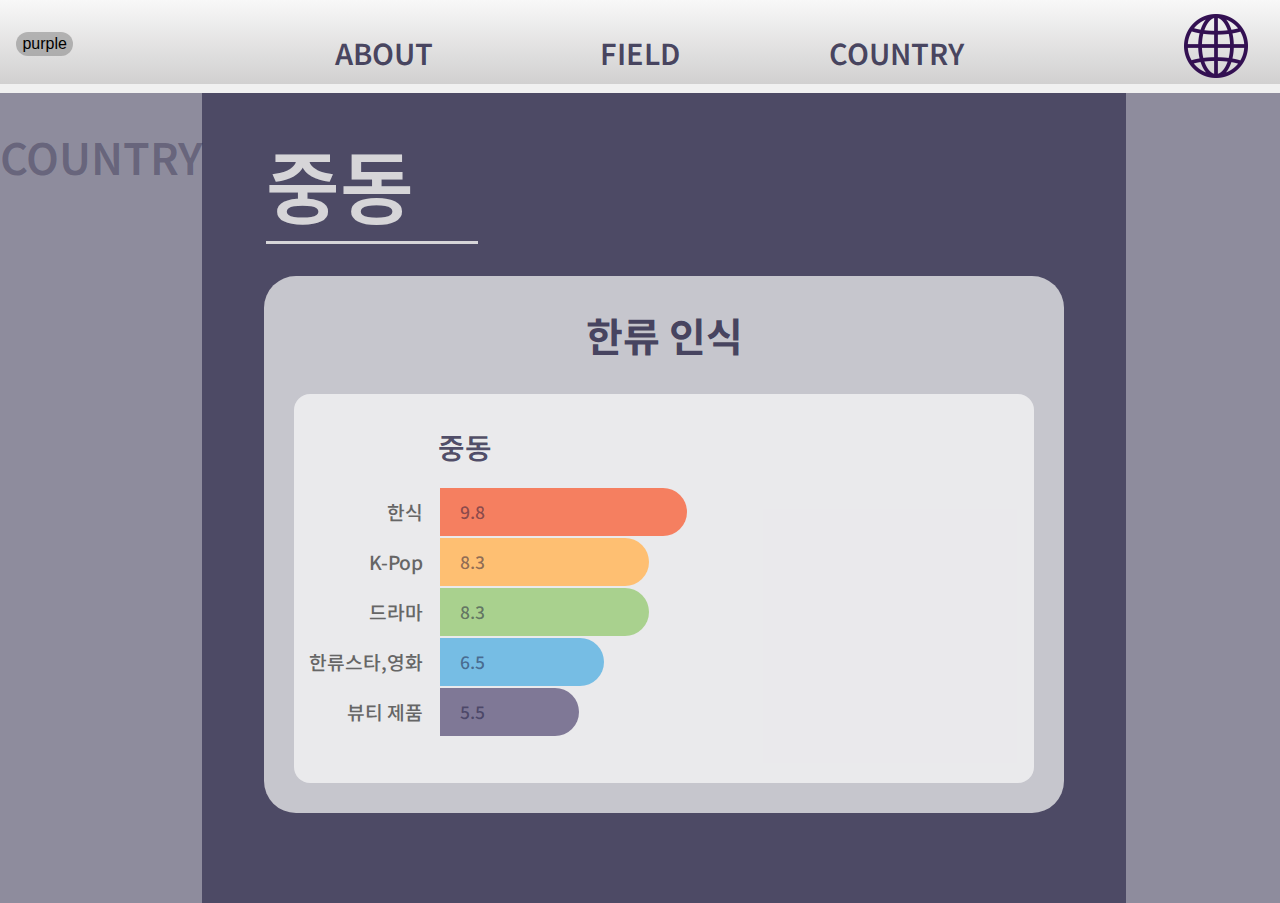
<file: middleeast.html>
<!DOCTYPE html>
<html lang="en">
<head>
  <meta charset="UTF-8">
  <meta http-equiv="X-UA-Compatible" content="IE=edge">
  <meta name="viewport" content="width=device-width, initial-scale=1.0">
  <link rel="stylesheet" href="menugrid.css">
  <link rel="stylesheet" href="grid.css">
  <link rel="stylesheet" href="country.css">
  <link rel="preconnect" href="https://fonts.googleapis.com"><link rel="preconnect" href="https://fonts.gstatic.com" crossorigin><link href="https://fonts.googleapis.com/css2?family=Noto+Sans+KR:wght@100;300;400;500;700;900&display=swap" rel="stylesheet">
  <title>2022 한류 트렌드</title>
</head>
<body>
  <header>
    
    <div id="menu_tool">
      <button id="color_button" type="button" onclick="color_change();">purple</button>
      <a href="index.html"><img id="world_img" src="world-wide-web.png"></a>
    <div class="menu_li">
      <span class="menu_lname">ABOUT</span>
      <ul class="menu">
        <li><a href="koreanwave.html">한류란?</a></li>
      </ul>
    </div>
    <div class="menu_li">
      <span class="menu_lname">FIELD</span>
      <ul class="menu">
        <li><a href="drama.html">드라마</a></li>
        <li><a href="movie.html">영화</a></li>
        <li><a href="k-pop.html">K-POP</a></li>
        <li><a href="food.html">음식</a></li>
      </ul>
    </div>
    <div class="menu_li">
      <span class="menu_lname">COUNTRY</span>
      <ul class="menu">
        <li><a href="asia.html">아시아·오세아니아</a></li>
        <li><a href="america.html">미주</a></li>
        <li><a href="europe.html">유럽</a></li>
        <li><a href="middleeast.html">중동</a></li>
        <li><a href="africa.html">아프리카</a></li>
      </ul>
    </div>
    </div>
  </header>
  <main>
    <leftside>
      <div id="menu_title">COUNTRY</div>
    </leftside>
    <maincontent>
      <div id="menu_li">중동</div>
      <div class="area_poll">
        <h1 id="poll_title">한류 인식</h1>
        <div class="box_poll">
          <p class="txt_question">중동</p>
          <div class="box_poll_graph">
            <ul class="list_poll_graph">
              <li>
                <span class="txt">한식</span>
                <span class="txt_num">9.8</span>
              </li>
              <li>
                <span class="txt">K-Pop</span>
                <span class="txt_num">8.3</span>
              </li>
              <li>
                <span class="txt">드라마</span>
                <span class="txt_num">8.3</span>
              </li>
              <li>
                <span class="txt">한류스타,영화</span>
                <span class="txt_num">6.5</span>
              </li>
              <li>
                <span class="txt">뷰티 제품</span>
                <span class="txt_num">5.5</span>
              </li>
            </ul>            
            <div class="score_list"></div>
          </div>
        </div>
        <!-- //문항 -->
      </div>

    </maincontent>
    
    <rightside>

    </rightside>
  </main>

  <script>
    const part = document.querySelectorAll(".box_poll_graph");
    const questions = document.querySelectorAll(".list_poll_graph");
    const color = ["#F57F60", "#FEBF72", "#A9D18E", "#76BDE4", "#7F7896"];
    let rect = questions[0].offsetWidth; 


for(let i=0; i < questions.length ; i++ ){
    //** 그래프 그리기
    const lis = questions[i].querySelectorAll("li");
    const scoreValue = new Array();
    rect = questions[i].style.width = rect/rect * 20;
   
    for(let b = 0; b < lis.length ; b++ ){
        let bar = document.createElement("div");
        let num = null;
        let width = null;

        num = lis[b].querySelector(".txt_num").innerHTML;
        scoreValue.push(+ num);
        bar.className = "bar";
        bar.style.width = `${scoreValue[b] / rect * 100}%`; 
        bar.style.height = "3rem";
        bar.style.backgroundColor = color[b];
        lis[b].append(bar);
    }
 
}
  </script>
  <script>
    function color_change(){
      const style = window.getComputedStyle(document.body);
      const color = style.backgroundColor;
      if (color == 'rgba(22, 18, 54, 0.765)'){
        document.body.style.backgroundColor = 'rgba(0, 10, 46, 0.765)';
        const btnElement = document.getElementById('color_button');
        btnElement.innerText = 'blue';
      }
      if(color == 'rgba(0, 10, 46, 0.765)'){
        document.body.style.backgroundColor = 'rgba(22, 18, 54, 0.765)';
        const btnElement = document.getElementById('color_button');
        btnElement.innerText = 'purple';
      }
    }
  </script>
</body>
</html>
</file>
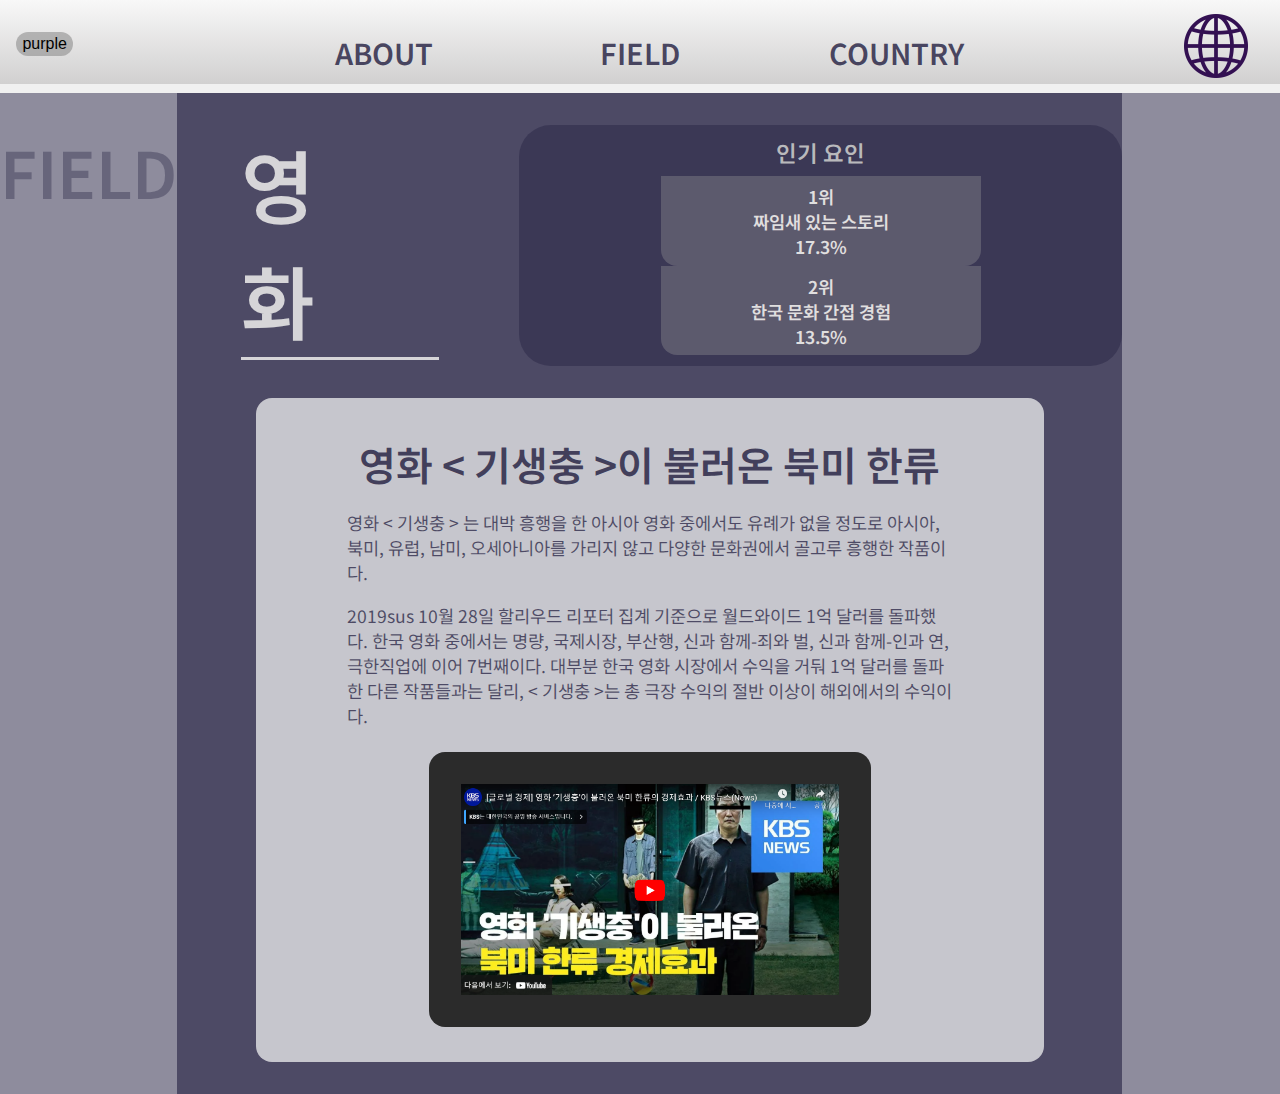
<file: movie.html>
<!DOCTYPE html>
<html lang="en">
<head>
  <meta charset="UTF-8">
  <meta http-equiv="X-UA-Compatible" content="IE=edge">
  <meta name="viewport" content="width=device-width, initial-scale=1.0">
  <link rel="stylesheet" href="menugrid.css">
  <link rel="stylesheet" href="grid.css">
  <link rel="stylesheet" href="field.css">
  <link rel="preconnect" href="https://fonts.googleapis.com"><link rel="preconnect" href="https://fonts.gstatic.com" crossorigin><link href="https://fonts.googleapis.com/css2?family=Noto+Sans+KR:wght@100;300;400;500;700;900&display=swap" rel="stylesheet">
  <title>2022 한류 트렌드</title>
</head>
<body>
  <header>
    
    <div id="menu_tool">
      <button id="color_button" type="button" onclick="color_change();">purple</button>
      <a href="index.html"><img id="world_img" src="world-wide-web.png"></a>
    <div class="menu_li">
      <span class="menu_lname">ABOUT</span>
      <ul class="menu">
        <li><a href="koreanwave.html">한류란?</a></li>
      </ul>
    </div>
    <div class="menu_li">
      <span class="menu_lname">FIELD</span>
      <ul class="menu">
        <li><a href="drama.html">드라마</a></li>
        <li><a href="movie.html">영화</a></li>
        <li><a href="k-pop.html">K-POP</a></li>
        <li><a href="food.html">음식</a></li>
      </ul>
    </div>
    <div class="menu_li">
      <span class="menu_lname">COUNTRY</span>
      <ul class="menu">
        <li><a href="asia.html">아시아·오세아니아</a></li>
        <li><a href="america.html">미주</a></li>
        <li><a href="europe.html">유럽</a></li>
        <li><a href="middleeast.html">중동</a></li>
        <li><a href="africa.html">아프리카</a></li>
      </ul>
    </div>
    </div>
  </header>
  <main>
    <leftside>
      <div id="menu_title">FIELD</div>
    </leftside>
    <maincontent>
      <div id="up">
        <div id="menu_li">영화</div>
        <div id="famous">
          <div id="famous_title">인기 요인</div>
          <div class="reason">
            <span>1위</span><br><span>짜임새 있는 스토리</span><br><span>17.3%</span>
          </div>
          <div class="reason">
            <span>2위</span><br><span>한국 문화 간접 경험</span><br><span>13.5%</span>
          </div>
        </div>
      </div>
      

      <div id="main_tool">
        <h2 id="main_title"> 영화 &lt; 기생충 &gt;이 불러온 북미 한류  </h2>
        <div id="main_content">
          <p>
            영화 &lt; 기생충 &gt; 는 대박 흥행을 한 아시아 영화 중에서도 유례가 없을 정도로 아시아, 북미, 유럽, 남미, 오세아니아를 가리지 않고 다양한 문화권에서 골고루 흥행한 작품이다.
          </p>
          <p>
            2019sus 10월 28일 할리우드 리포터 집계 기준으로 월드와이드 1억 달러를 돌파했다. 한국 영화 중에서는 명량, 국제시장, 부산행, 신과 함께-죄와 벌, 신과 함께-인과 연, 극한직업에 이어 7번째이다. 대부분 한국 영화 시장에서 수익을 거둬 1억 달러를 돌파한 다른 작품들과는 달리, &lt; 기생충 &gt;는 총 극장 수익의 절반 이상이 해외에서의 수익이다.
          </p>
        </div>
        <a href="https://www.youtube.com/watch?v=D8tJM8HFqoY" target="_blank"><img id="main_image" src="기생충 뉴스.png" alt="이미지를 누르면 유튜브 링크로 이동합니다."></a>
      </div>
      
    </maincontent>
    
    <rightside>

    </rightside>
  </main>
  <script>
    function color_change(){
      const style = window.getComputedStyle(document.body);
      const color = style.backgroundColor;
      if (color == 'rgba(22, 18, 54, 0.765)'){
        document.body.style.backgroundColor = 'rgba(0, 10, 46, 0.765)';
        const btnElement = document.getElementById('color_button');
        btnElement.innerText = 'blue';
      }
      if(color == 'rgba(0, 10, 46, 0.765)'){
        document.body.style.backgroundColor = 'rgba(22, 18, 54, 0.765)';
        const btnElement = document.getElementById('color_button');
        btnElement.innerText = 'purple';
      }
    }
  </script>
</body>
</html>
</file>
<file: menugrid.css>
body{
  font-family: 'Noto Sans KR', sans-serif;
  margin: 0;
  background-color: #161236c3;/*#161236c3  #000a2ec3*/
  height: 100vh;
}
header{
  background-color: rgb(240, 240, 240);
  background: linear-gradient(rgb(248, 248, 248), rgb(209, 208, 208));
}
main{
  border-top: 9px solid rgb(240, 240, 240);
  height: 90%;
}
#world_img{
  width: 18rem;
  margin-top: .8rem;
  margin-left: 3rem;
  float: left;
}
.menu_li{
  display: inline-block;
  text-align: center;
  width: 20%;
  font-size: 1.8rem;
  font-weight: 600;
  margin: 0;
  color:#161236c3;
}
#menu_tool{
  display: flex;
  justify-content: center;
  align-items: flex-start;
  padding-top: 2em;
}
.menu{
  padding-left: 0;
  list-style: none;
  margin: 0;
  height: 0;
  overflow: hidden;
  padding-bottom: .7rem;
}
.menu a{
  text-decoration: none;
  color: #3e4c57ce;
  font-size: 1rem;
  margin-left: .3rem;
}

.menu_li:hover .menu {
  height: auto;
}
#world_img{
  position: absolute;
  right: 2rem;
  top: .1rem;
  width: 4rem;
}
.menu_li:hover{
  color: #023557;
}
.menu a:hover{
  color:#3e4c57f7;
}

body::-webkit-scrollbar{
  width: 10px;
}
body::-webkit-scrollbar-thumb{
  height: 30%;
  background: #4b4b4bc8;
  border-radius:  2rem;
}
body::-webkit-scrollbar-track{
  background-color: #d3d3d372 ;
}

#color_button{
  position: absolute;
  font-size: 1rem;
  left: 1rem;
  border: none;
  border-radius: 1rem;
  padding: .2rem .4rem;
  background-color: rgba(128, 128, 128, 0.521);
}
#color_button:hover{
  background-color: rgba(128, 128, 128, 0.758);
}
/* 
색감 저장 
005792 남색
53CDE2 하늘색
53CDE2 연하늘 
53CDE2 흰색에 가까운 하늘
*/
</file>
<file: index.css>
#index_des{
  color: rgba(216, 216, 216, 0.911);
  font-size: 4rem;
  font-weight:600;
  text-align: center;
  text-shadow: -1.5px 0 black, 0 1.5px black, 1.5px 0 black, 0 -1.5px black;
}
#main_img{
  display:inline-block;
  width:70%;
  margin:  auto;
}
#index_img{
  display: flex;
  align-items: center;
  text-align: center;
  background-color: rgba(255, 255, 255, 0.363);
  padding: 1rem 0 1rem  0 ;
}
.img_button{
  display: inline-block;
  width: 5rem;
}
</file>
<file: grid.css>
main{
  display: grid;
  grid-template-columns: 0.5fr 3fr 0.5fr ;
  grid-template-areas: 
  'left maincnt right';
}
leftside{
  grid-area: left;
  background-color: rgba(255, 255, 255, 0.363);
}
maincontent{
  grid-area: maincnt;
}
rightside{
  grid-area: right;
  background-color: rgba(255, 255, 255, 0.363);
}
</file>
<file: country.css>
#menu_title{
  color: #16123652;
  font-size: 2.7rem;
  font-weight: 600 ;
  text-align: center;
  margin-top: 2rem;
}
#menu_li{
  display: inline-block;
  color:rgba(227, 227, 227, 0.911) ;
  font-size: 5rem;
  font-weight: 600 ;
  margin: 2rem 0 2rem 4rem;
  padding-right: 4rem;
  border-bottom: 3px solid rgba(227, 227, 227, 0.911);
}




.area_poll {
  width: 80%;
  margin: auto;
  padding: 30px;
  background-color: rgba(240, 240, 240, 0.744);
  border-radius: 2rem;
}
.box_poll {
  margin-top: 30px;
  padding-bottom: 30px;
  background-color: rgba(255, 255, 255, 0.623);
  border-radius: 1rem;
  padding-left: 1rem;
}
.box_poll .txt_question {
  display: inline-block;
    margin: 2rem 8rem 0rem;
    position: relative;
    font-size: 1.8rem;
    font-weight: 600;
    color: #161236be;
}
.box_poll_graph {
  position: relative; 
  margin-left: 90px; 
  margin-right: 90px; 
  margin-top: 20px;
}
.list_poll_graph li {
  position: relative;
  display: flex;
  align-items: center;
  height: 50px;
  font-size: 1.2rem;
  font-weight: 500;
  line-height: 50px;
  color: #666;
}
.list_poll_graph li .txt {
  display: block;
  position: absolute;
  top: 0;
  left: -150px;
  width: 133px;
  text-align: right;
}
.list_poll_graph li .txt_num {
  display: inline-block; 
  position: absolute; 
  left: 1.2rem; 
  font-size: 1.1rem; 
  color: #1612367b;
}
div.bar{
  border-radius: 0 2rem 2rem 0;
}
#poll_title{
  color: #161236be;
  text-align: center;
  font-size: 2.5rem;
  margin-top: 0;
}
</file>
<file: field.css>
#menu_title{
  color: #16123652;
  font-size: 4rem;
  font-weight: 600 ;
  text-align: center;
  margin-top: 2rem;
}
#menu_li{
  display: inline-block;
  color:rgba(227, 227, 227, 0.911) ;
  font-size: 5rem;
  font-weight: 600 ;
  margin: 2rem 0 0 4rem;
  padding-right: 4rem;
  border-bottom: 3px solid rgba(227, 227, 227, 0.911);
}
#up{
  display: flex;
  justify-content: space-around;
  align-items: flex-start;
}
#famous{
  background-color: #16123652;
  color: rgba(199, 199, 199, 0.911) ;
  font-size: 1.1rem;
  font-weight: 600;
  margin: 2rem 0 0 5rem;
  display: inline-block;
  text-align: center;
  padding: .7rem;
  border-radius: 2rem;
}
#famous_title{
  font-size: 1.4rem;
  padding-bottom: .5rem;
}
.reason{
  display: inline-block;
  background-color: #a1a1a152;
  border-radius: 0 0 1rem 1rem ;
  color : rgb(224, 223, 223) ;
  padding-top: .5rem;
  padding-bottom: .4rem;
  width: 20rem;
}
#main_title{
  font-size: 2.5rem;
  text-align: center;
  color: #161236c3;
  font-weight: 600;
  margin-bottom: 1rem;
}
#main_content{
  width: 80%;
  margin: auto;
  font-size: 1.1rem;
  color: #161236af;
  font-weight: 400;
  margin-bottom: 1.5rem;
}
#main_image{
  display: block;
  margin: auto;
  background-color: #2b2b2b;
  padding: 2rem;
  width: 50%;
  border-radius: 1rem;
  margin-bottom: 2rem;
}
#main_image:hover{
  background-color: #212121;
}
#main_tool{
  width: 80%;
  margin: 2rem auto;
  padding: 0.2rem 1rem;
  border-radius: 1rem;
  background-color: rgba(240, 240, 240, 0.744);
}
</file>
